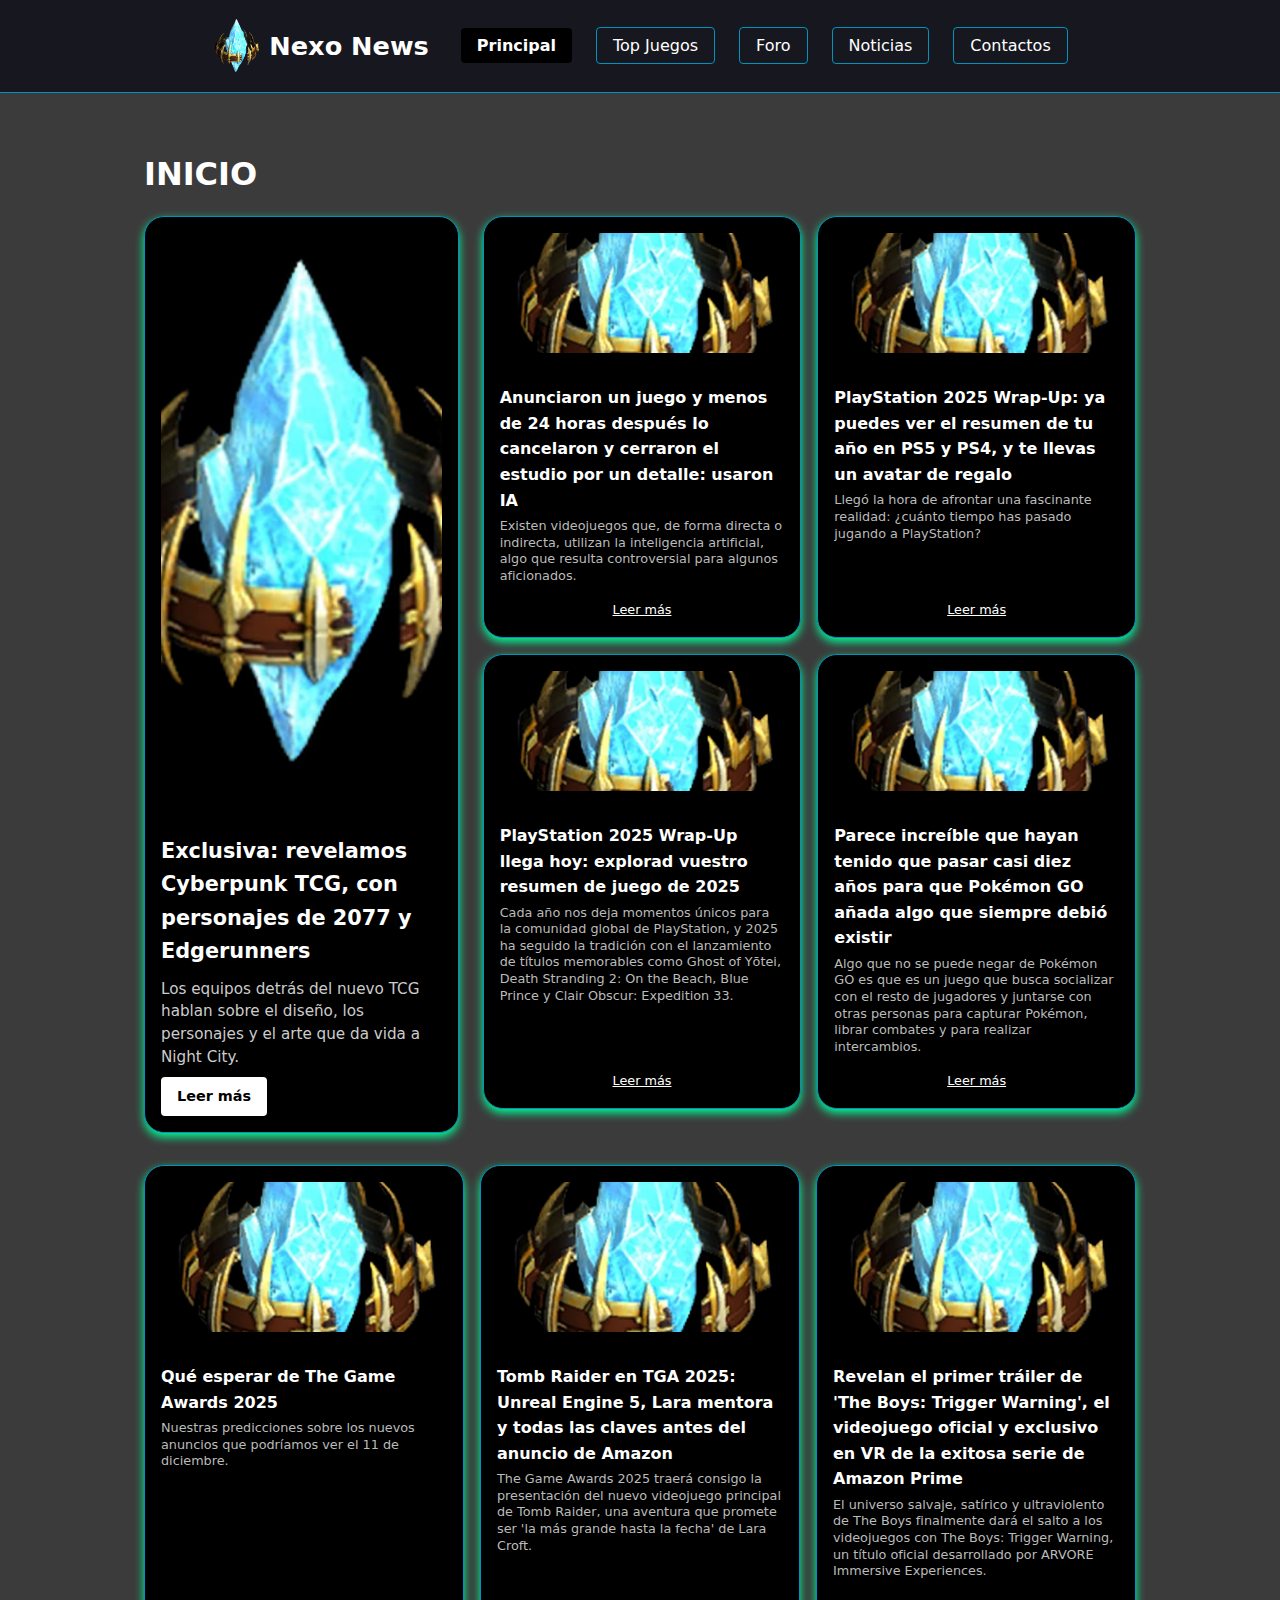
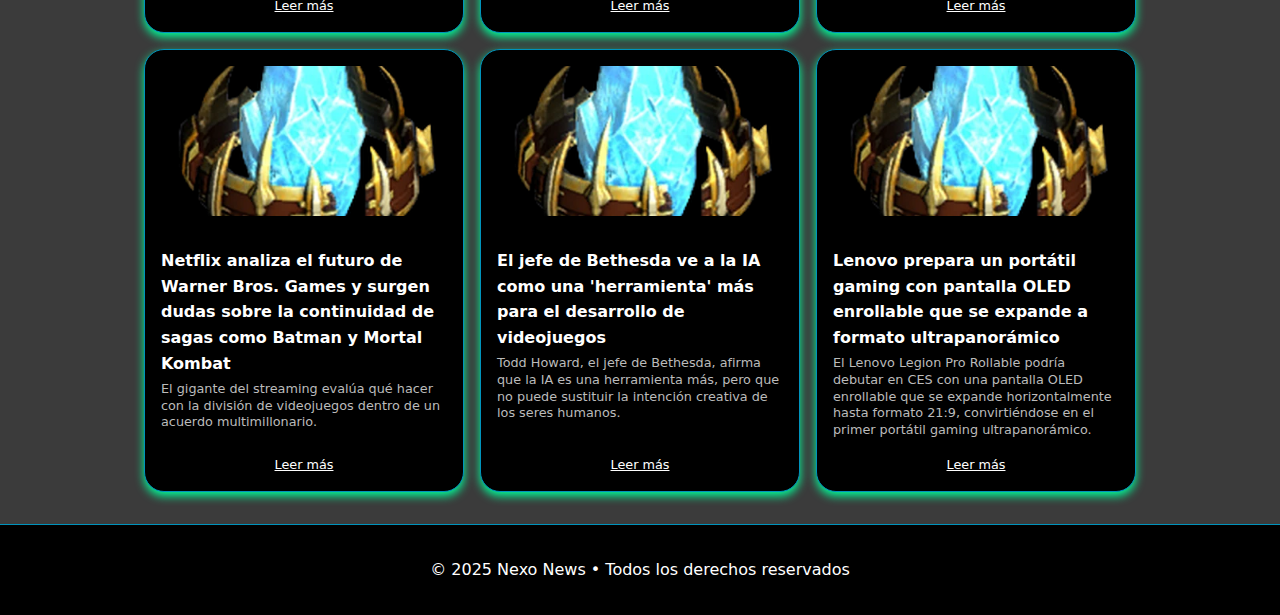
<file: index.html>
<!DOCTYPE html>
<html lang="es">
<head>
  <meta charset="UTF-8" />
  <meta name="viewport" content="width=device-width, initial-scale=1.0" />
  <meta name="author" content="Julio Mateo Bustillos Serrano" />
  <meta name="keywords" content="univalle, noticias, videojuegos" />
  <link rel="icon" type="image/png" href="imagenes/Pylon.png" />
  <link rel="stylesheet" href="css/estilos.css" />
  <title>Nexo News — Principal</title>
</head>
<body>
  <header>
    <a href="index.html" style="text-decoration: none;">
      <div class="logo">
        <img src="imagenes/Pylon.png" alt="Logo Nexo News">
        <span>Nexo News</span>
      </div>
    </a>
    <button class="menu-hamburguesa" aria-label="Menú de navegación">☰</button>
    <nav id="menu-principal">
        <ul>
          <li><a href="index.html" class="activo">Principal</a></li>
          <li><a href="top-juegos.html">Top Juegos</a></li>
          <li><a href="foro.html">Foro</a></li>
          <li><a href="noticias.html">Noticias</a></li>
          <li><a href="contactos.html">Contactos</a></li>
        </ul>
    </nav>
  </header>

  <main>
    <h1>INICIO</h1>
    <div class="seccion-superior">
      <article id="noticia-principal" class="tarjeta_principal">
        <img id="img-principal" src="imagenes/EldenRing.jpg" alt="Portada: Elden Ring DLC" />
        <h2 id="titulo-principal" class="titulo-tarjeta">Elden Ring: Shadow of the Erdtree ya tiene fecha</h2>
        <p id="descripcion-principal" class="texto-tarjeta">
          El tan esperado DLC de FromSoftware llegará el 21 de junio con nuevas zonas, jefes épicos y armas legendarias.
        </p>
        <a id="enlace-principal" href="https://es.bandainamcoent.eu/elden-ring/noticias/elden-ring-shadow-of-the-erdtree-la-expansion-de-elden-ring-llega-en-junio" target="_blank">Leer más</a>
      </article>
      <div id="noticias-secundarias" class="grilla-secundaria">
        <article class="tarjeta">
          <img src="imagenes/BaldursGate3.jpg" alt="Baldur's Gate 3 cooperativo" />
          <h3 class="titulo-tarjeta">Baldur's Gate 3 añade crossplay</h3>
          <p class="texto-tarjeta">Los jugadores de PC, PlayStation y Xbox ahora pueden jugar juntos en modo multijugador.</p>
          <a href="https://vandal.elespanol.com/requisitos/pc/baldurs-gate-3/74185" target="_blank">Ver</a>
        </article>
        <article class="tarjeta">
          <img src="imagenes/STEAM.jpg" alt="Steam récord" />
          <h3 class="titulo-tarjeta">Steam bate récord de usuarios</h3>
          <p class="texto-tarjeta">Más de 30 millones de jugadores conectados simultáneamente durante el lanzamiento de Starfield.</p>
          <a href="https://vandal.elespanol.com/noticia/1350784233/steam-bate-un-nuevo-record-con-416-millones-de-jugadores-simultaneos-y-duplica-su-numero-de-usuarios-en-5-anos/#:~:text=5%20a%C3%B1os%20%2D%20Vandal-,Steam%20bate%20un%20nuevo%20r%C3%A9cord%20con%2041%2C6%20millones%20de,imparable%20crecimiento%20de%20la%20plataforma." target="_blank">Ver</a>
        </article>
        <article class="tarjeta">
          <img src="imagenes/Cyberpunk2.jpg" alt="Cyberpunk 2078" />
          <h3 class="titulo-tarjeta">CD Projekt anuncia Cyberpunk 2078</h3>
          <p class="texto-tarjeta">La secuela de Cyberpunk 2077 se desarrollará en una ciudad completamente nueva.</p>
          <a href="" target="_blank">Ver</a>
        </article>
        <article class="tarjeta">
          <img src="imagenes/Asus-ROG-Xbox.jpg" alt="Xbox nueva consola" />
          <h3 class="titulo-tarjeta">Xbox confirma nueva consola para 2026</h3>
          <p class="texto-tarjeta">Microsoft adelanta planes para la siguiente generación de hardware con foco en IA.</p>
          <a href="https://vandal.elespanol.com/noticia/1350785385/buenas-y-malas-noticias-para-cyberpunk-2-cd-projekt-admite-que-va-para-largo-pero-sera-ambicioso/" target="_blank">Ver</a>
        </article>
      </div>
    </div>

    <div id="noticias-inferiores" class="grilla-inferior">
      <article class="tarjeta">
        <img src="imagenes/GTA6.jpg" alt="GTA 6 tráiler" />
        <h3 class="titulo-tarjeta">GTA 6: Rockstar lanza nuevo tráiler</h3>
        <p class="texto-tarjeta">Vice City se muestra en todo su esplendor con tecnología gráfica de nueva generación.</p>
        <a href="https://youtu.be/QiIebY4wmWg?si=J7f1rZeODQeU5Il3" target="_blank">Leer</a>
      </article>
      <article class="tarjeta">
        <img src="imagenes/StateofPlay.jpg" alt="PlayStation State of Play" />
        <h3 class="titulo-tarjeta">PlayStation: State of Play en mayo</h3>
        <p class="texto-tarjeta">Se esperan novedades de Marvel’s Wolverine, FF7 Rebirth y más exclusivos.</p>
        <a href="https://www.playstation.com/en-us/state-of-play/" target="_blank">Leer</a>
      </article>
      <article class="tarjeta">
        <img src="imagenes/nintendo.jpg" alt="Nintendo Switch 2" />
        <h3 class="titulo-tarjeta">Nintendo Switch 2: filtradas especificaciones</h3>
        <p class="texto-tarjeta">Nueva consola con pantalla OLED mejorada y compatibilidad total con juegos antiguos.</p>
        <a href="https://www.nintendo.com/es-es/Hardware/Nintendo-Switch-2/Caracteristicas/Nintendo-Switch-2-Caracteristicas-2785300.html?srsltid=AfmBOooqZiIPX_4tDs1UtbGMqbfsR8CwlC3UeiirR2bpc7CqwFh1Vss-" target="_blank">Leer</a>
      </article>
    </div>
  </main>

  <footer>
    <p>&copy; 2025 Nexo News • Todos los derechos reservados</p>
  </footer>

  <script src="scripts/scripts.js"></script>
</body>
</html>
</file>
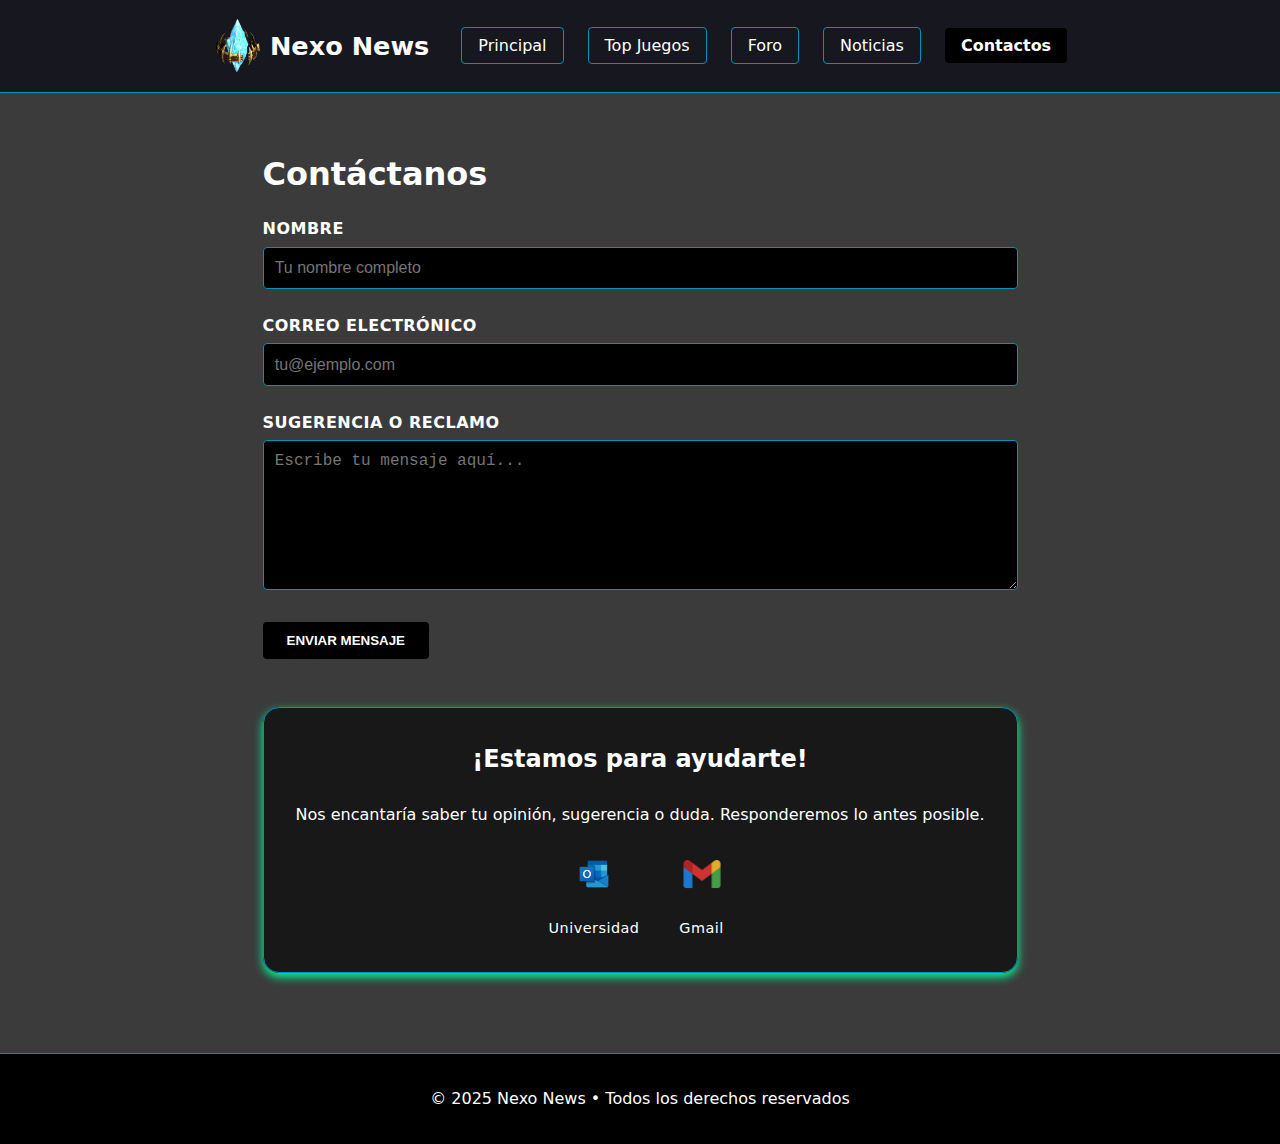
<file: contactos.html>
<!DOCTYPE html>
<html lang="es">
<head>
    <meta charset="UTF-8">
    <meta name="viewport" content="width=device-width, initial-scale=1.0">
    <meta name="author" content="Julio Mateo Bustillos Serrano">
    <meta name="keywords" content="univalle,noticias, videojuegos">
    <link rel="icon" type="image/png" href="imagenes/Pylon.png"> 
    <link rel="stylesheet" href="css/estilos.css">
    <title>NexoContactos</title>
</head>
<body>
    <header>
        <div class="logo">
            <img src="imagenes/Pylon.png" alt="Logo Nexo News">
            <span>Nexo News</span>
        </div>
        <button class="menu-hamburguesa">☰</button>
        <nav id="menu-principal">
            <ul>
            <li><a href="principal.html">Principal</a></li>
            <li><a href="top-juegos.html">Top Juegos</a></li>
            <li><a href="foro.html">Foro</a></li>
            <li><a href="noticias.html">Noticias</a></li>
            <li><a href="contactos.html" class="activo">Contactos</a></li>
            </ul>
        </nav>
    </header>

    <main class="pagina-contactos">
        <h1>Contáctanos</h1>
        <form class="formulario-contacto">
            <div class="campo">
                <label for="nombre">Nombre</label>
                <input type="text" id="nombre" placeholder="Tu nombre completo" />
            </div>
            <div class="campo">
                <label for="correo">Correo electrónico</label>
                <input type="email" id="correo" placeholder="tu@ejemplo.com" />
            </div>
            <div class="campo">
                <label for="mensaje">Sugerencia o reclamo</label>
                <textarea id="mensaje" placeholder="Escribe tu mensaje aquí..."></textarea>
            </div>
            <button type="submit" class="boton">Enviar mensaje</button>
        </form>
        <section class="contacto-alternativo">
        <h2>¡Estamos para ayudarte!</h2>
        <p>Nos encantaría saber tu opinión, sugerencia o duda. Responderemos lo antes posible.</p>
            <div class="enlaces-logos">
                <a href="mailto:bsj2031380@est.univalle.edu" class="logo-link">
                <img src="imagenes/Outlook.png" alt="Correo Universidad">
                <span>Universidad</span>
                </a>
                <a href="mailto:goemon043@gmail.com" class="logo-link">
                <img src="imagenes/gmail.png" alt="Correo gmail">
                <span>Gmail</span>
                </a>
            </div>
        </section>
        
    </main>
        <footer>
        <p>&copy; 2025 Nexo News • Todos los derechos reservados</p>
    </footer>
    <script src="scripts/scripts.js"></script>
</body>
</html>
</file>
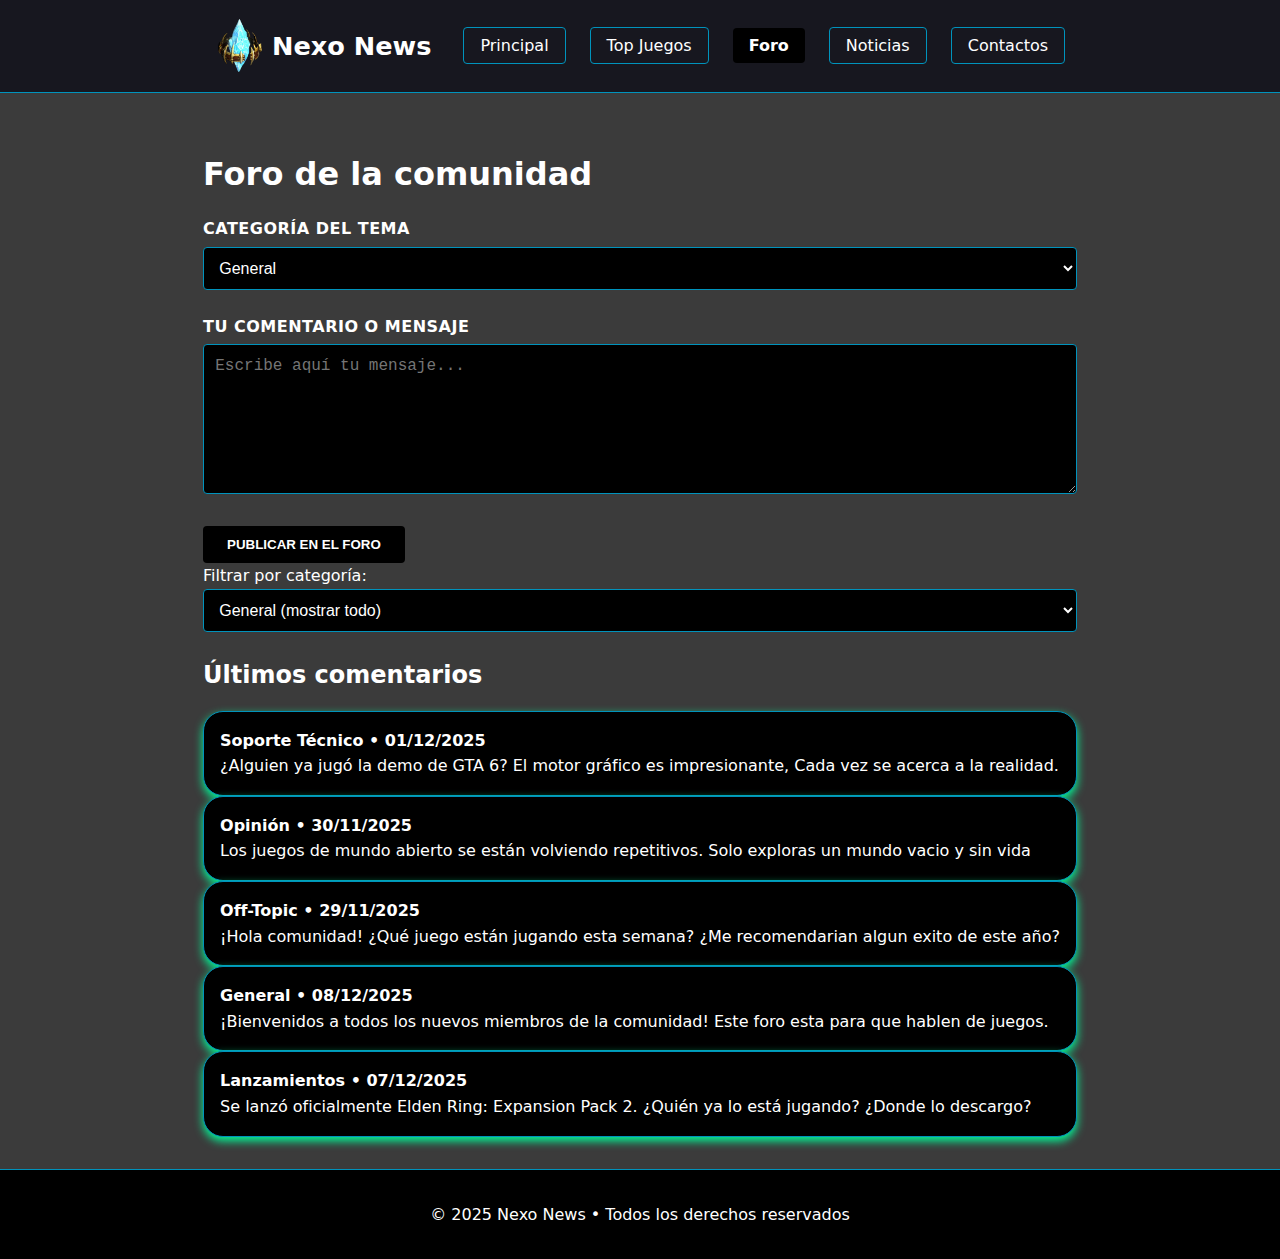
<file: foro.html>
<!DOCTYPE html>
<html lang="es">
<head>
  <meta charset="UTF-8">
  <meta name="viewport" content="width=device-width, initial-scale=1.0">
  <meta name="author" content="Julio Mateo Bustillos Serrano">
  <meta name="keywords" content="univalle,noticias, videojuegos">
  <link rel="icon" type="image/png" href="imagenes/Pylon.png">
  <link rel="stylesheet" href="css/estilos.css">
  <title>NexoForo</title>
</head>
<body>
    <header>
        <a href="index.html" style="text-decoration: none;">
          <div class="logo">
            <img src="imagenes/Pylon.png" alt="Logo Nexo News">
            <span>Nexo News</span>
          </div>
        </a>
        <button class="menu-hamburguesa">☰</button>
        <nav id="menu-principal">
            <ul>
            <li><a href="index.html">Principal</a></li>
            <li><a href="top-juegos.html">Top Juegos</a></li>
            <li><a href="foro.html" class="activo">Foro</a></li>
            <li><a href="noticias.html">Noticias</a></li>
            <li><a href="contactos.html">Contactos</a></li>
            </ul>
        </nav>
    </header>

  <main>
    <h1>Foro de la comunidad</h1>
    <form id="formulario-foro">
      <div class="campo">
        <label for="categoria">Categoría del tema</label>
        <select id="categoria" class="select-foro">
          <option value="general">General</option>
          <option value="lanzamientos">Lanzamientos</option>
          <option value="opinion">Opinión</option>
          <option value="soporte">Soporte Técnico</option>
          <option value="offtopic">Off-Topic</option>
        </select>
      </div>

      <div class="campo">
        <label for="comentario">Tu comentario o mensaje</label>
        <textarea id="comentario" placeholder="Escribe aquí tu mensaje..."></textarea>
      </div>

      <button type="submit" class="boton boton-blanco">Publicar en el foro</button>
    </form>
    <div class="contenedor-foro">
    <div class="filtro-foro">
      <label for="filtro-categoria">Filtrar por categoría:</label>
      <select id="filtro-categoria" class="select-foro">
        <option value="general">General (mostrar todo)</option>
        <option value="lanzamientos">Lanzamientos</option>
        <option value="opinion">Opinión</option>
        <option value="soporte">Soporte Técnico</option>
        <option value="offtopic">Off-Topic</option>
      </select>
    </div>

    <h2>Últimos comentarios</h2>
    <section class="grilla-foro">
      <article class="tarjeta" data-categoria="soporte">
        <p><strong>Soporte Técnico • 01/12/2025</strong><br>¿Alguien ya jugó la demo de GTA 6? El motor gráfico es impresionante, Cada vez se acerca a la realidad.</p>
      </article>
      <article class="tarjeta" data-categoria="opinion">
        <p><strong>Opinión • 30/11/2025</strong><br>Los juegos de mundo abierto se están volviendo repetitivos. Solo exploras un mundo vacio y sin vida</p>
      </article>
      <article class="tarjeta" data-categoria="offtopic">
        <p><strong>Off-Topic • 29/11/2025</strong><br>¡Hola comunidad! ¿Qué juego están jugando esta semana? ¿Me recomendarian algun exito de este año?</p>
      </article>
      <article class="tarjeta" data-categoria="general">
        <p><strong>General • 08/12/2025</strong><br>¡Bienvenidos a todos los nuevos miembros de la comunidad! Este foro esta para que hablen de juegos.</p>
      </article>
      <article class="tarjeta" data-categoria="lanzamientos">
        <p><strong>Lanzamientos • 07/12/2025</strong><br>Se lanzó oficialmente Elden Ring: Expansion Pack 2. ¿Quién ya lo está jugando? ¿Donde lo descargo?</p>
      </article>
    </section>
    </div>
  </main>

  <footer>
    <p>&copy; 2025 Nexo News • Todos los derechos reservados</p>
  </footer>
  <script src="scripts/scripts.js"></script>
</body>
</html>
</file>
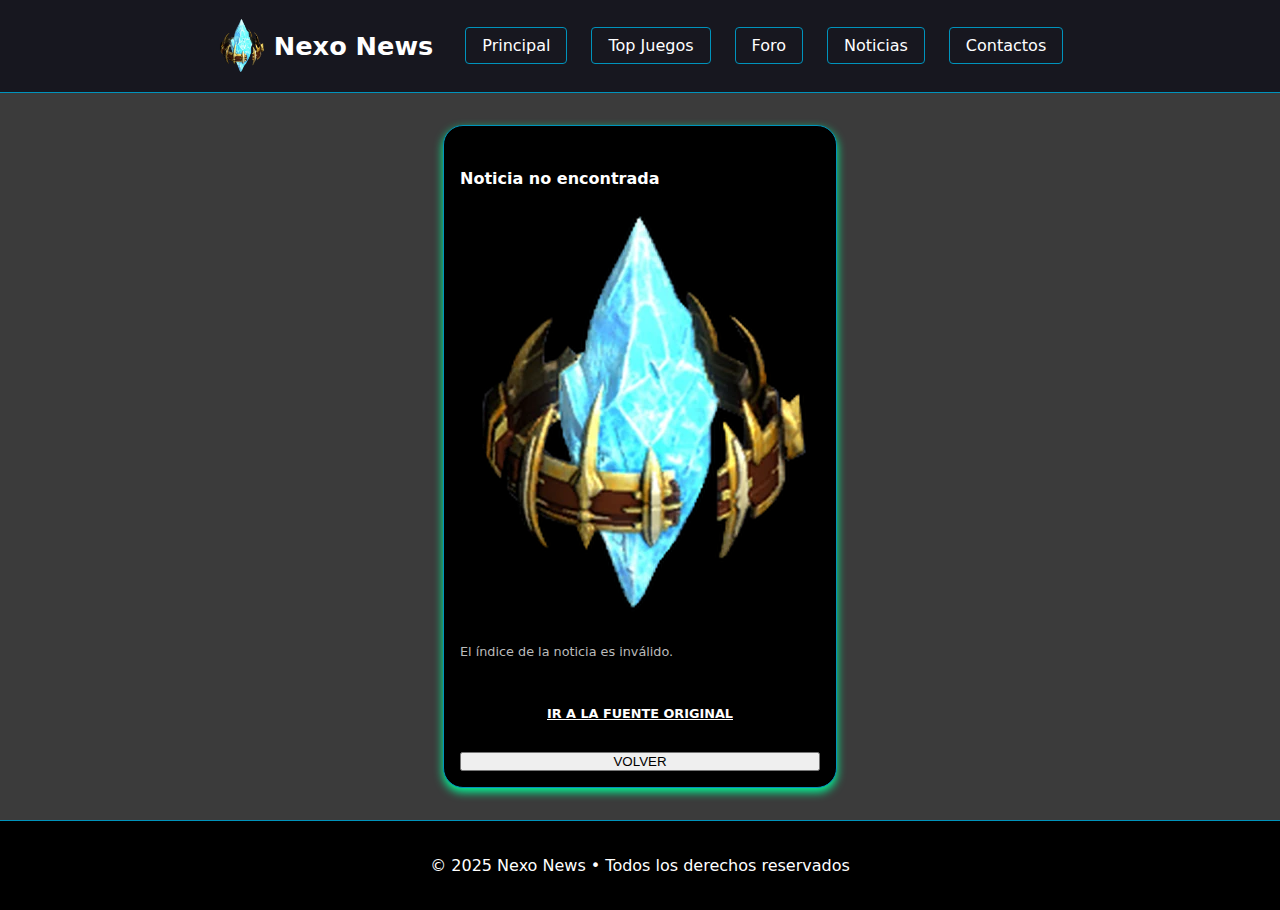
<file: leer-mas.html>
<!DOCTYPE html>
<html lang="en">
<head>
    <meta charset="UTF-8">
    <meta name="viewport" content="width=device-width, initial-scale=1.0">
    <meta name="author" content="Julio Mateo Bustillos Serrano">
    <meta name="keywords" content="univalle,noticias, videojuegos">
    <link rel="icon" type="image/png" href="imagenes/Pylon.png">
    <link rel="stylesheet" href="css/estilos.css">
    <title>NexoLeerMas</title>
</head>
<body>
  <header>
    <a href="index.html" style="text-decoration: none;">
        <div class="logo">
        <img src="imagenes/Pylon.png" alt="Logo Nexo News">
        <span>Nexo News</span>
        </div>
        </a>
    <button class="menu-hamburguesa" aria-label="Menú de navegación">☰</button>
    <nav id="menu-principal">
      <ul>
        <li><a href="index.html">Principal</a></li>
        <li><a href="top-juegos.html">Top Juegos</a></li>
        <li><a href="foro.html">Foro</a></li>
        <li><a href="noticias.html">Noticias</a></li>
        <li><a href="contactos.html">Contactos</a></li>
      </ul>
    </nav>
  </header>

  <main id="contenido-noticia">
    <article class="tarjeta tarjeta-ampliada">
      <h1 id="titulo-noticia" class="titulo-tarjeta"></h1>
      <img id="img-noticia" src="" alt="Imagen de la noticia" onerror="this.src='imagenes/Pylon.png'" />
      <div id="contenido-completo" class="texto-tarjeta"></div>
      <a id="enlace-original" href="#" target="_blank" class="boton" style="margin-top: 1.5rem; display: inline-block;">
        Ir a la fuente original
      </a>
      <button  onclick="history.back()" class="boton-blanco" style="margin-top: 1rem;">VOLVER</button>
    </article>
  </main>

  <footer>
    <p>&copy; 2025 Nexo News • Todos los derechos reservados</p>
  </footer>

  <script src="scripts/scripts.js"></script>
</body>
</html>
</file>
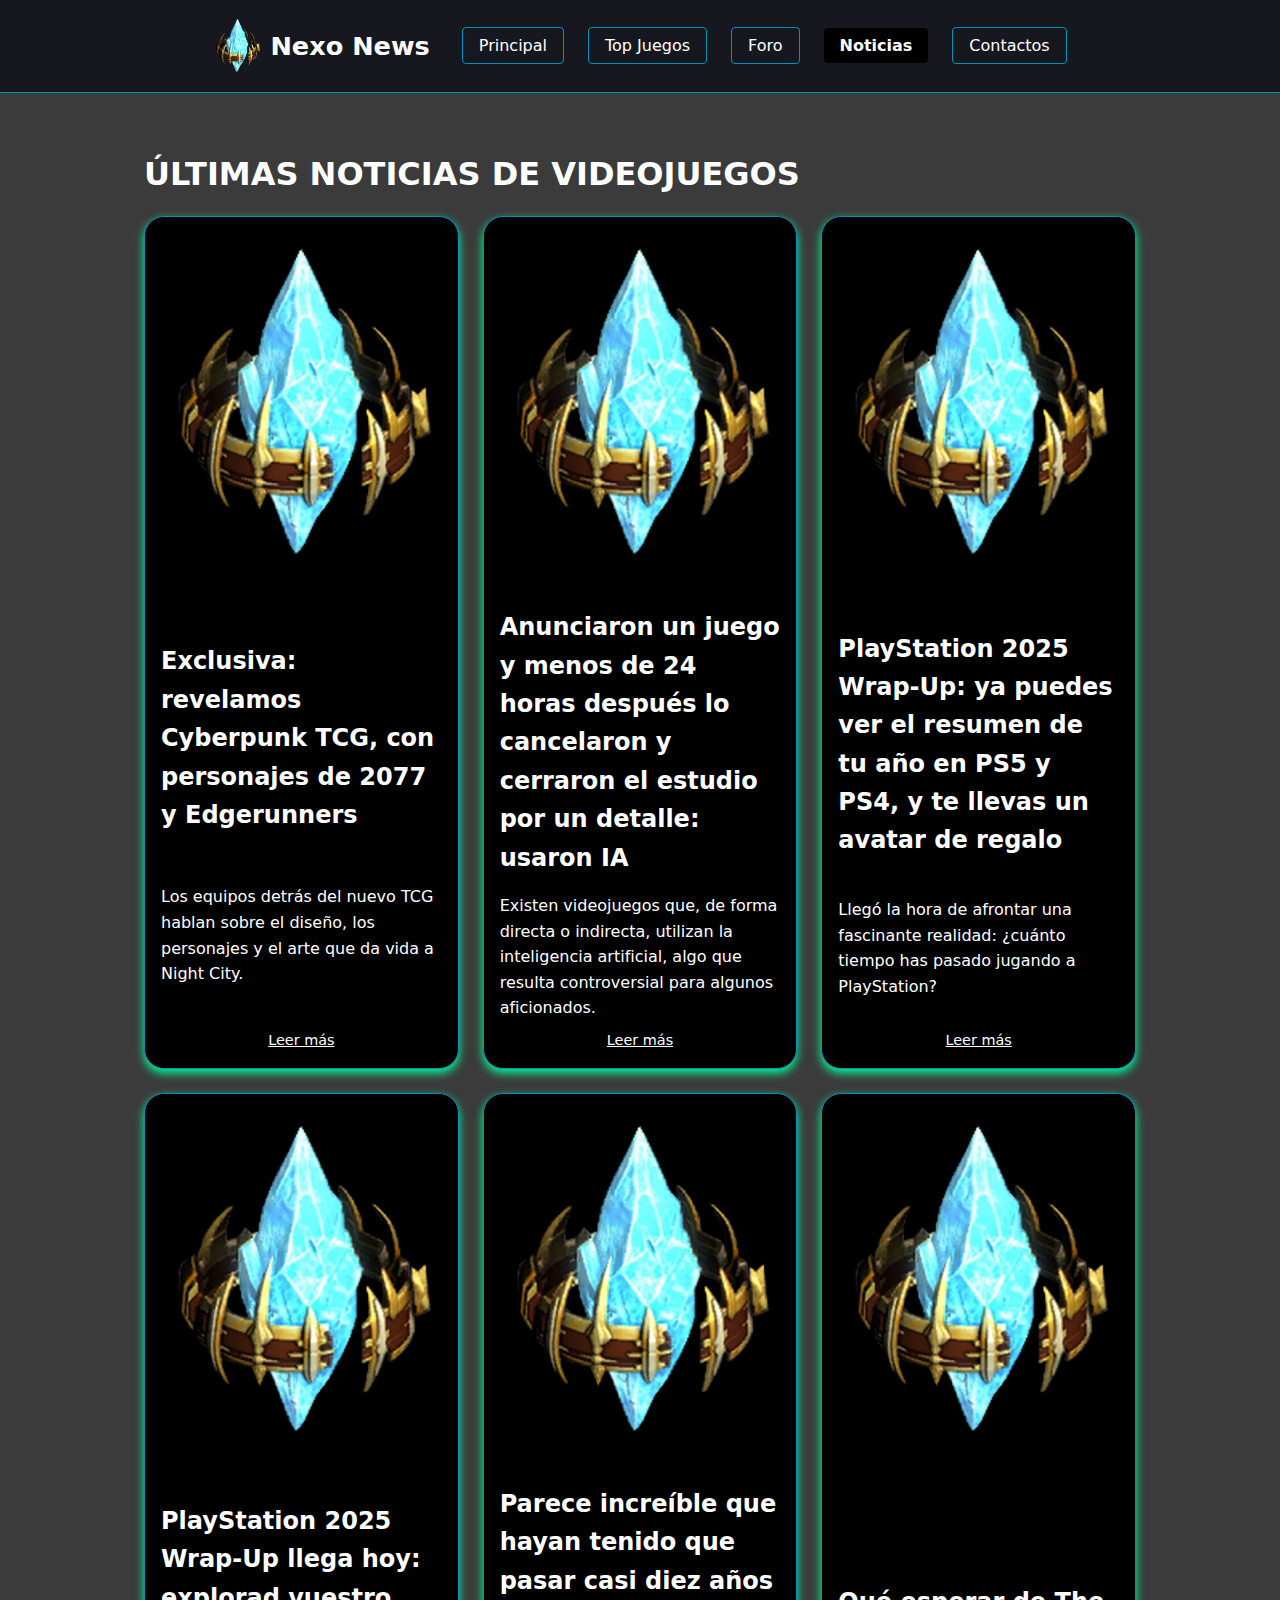
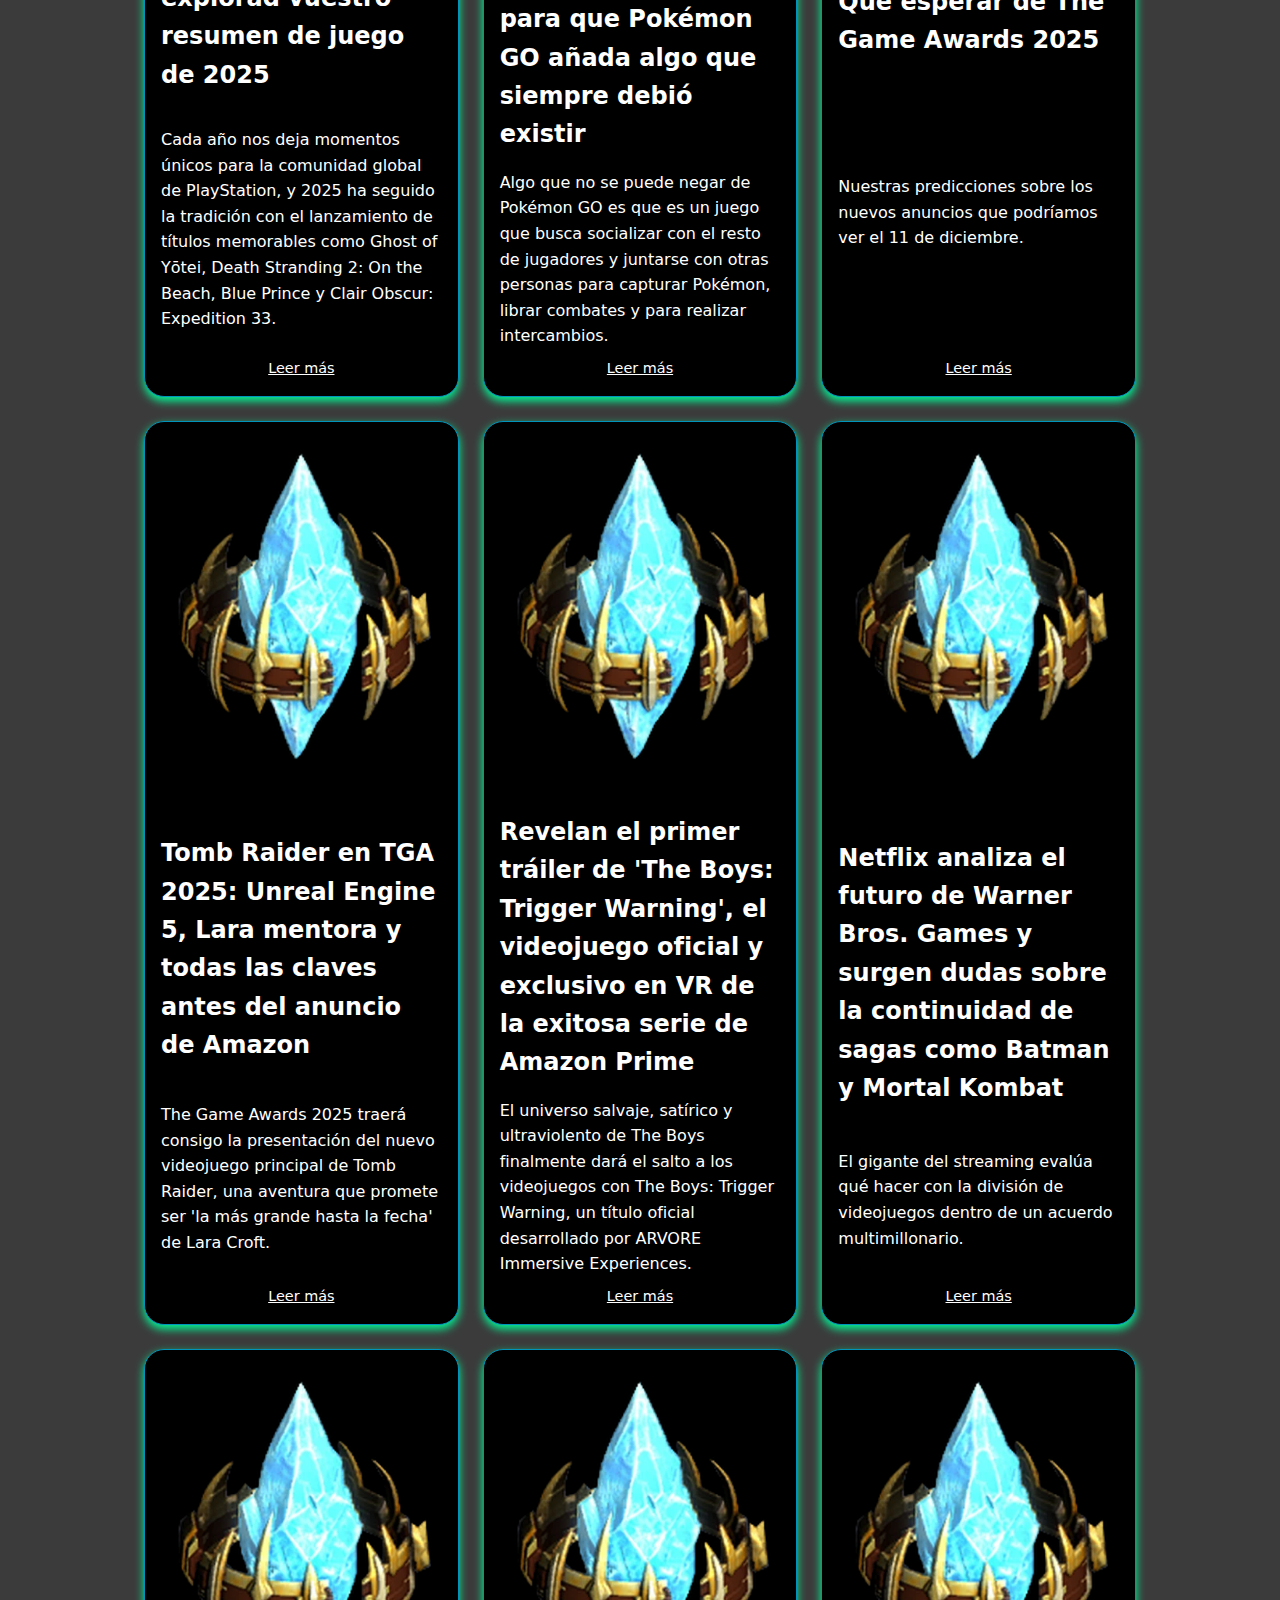
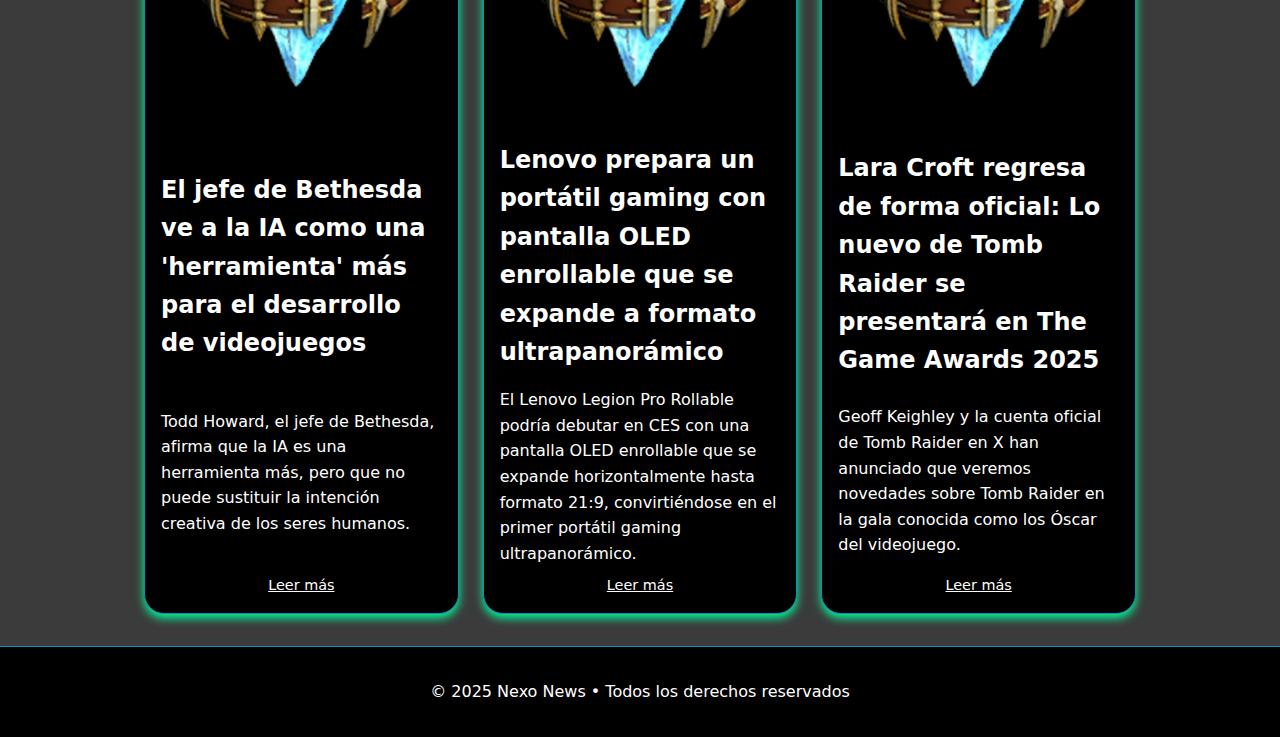
<file: noticias.html>
<!DOCTYPE html>
<html lang="es">
<head>
    <meta charset="UTF-8">
    <meta name="viewport" content="width=device-width, initial-scale=1.0">
    <meta name="author" content="Julio Mateo Bustillos Serrano">
    <meta name="keywords" content="univalle,noticias, videojuegos">
    <link rel="icon" type="image/png" href="imagenes/Pylon.png"> 
    <link rel="stylesheet" href="css/estilos.css">
    <title>NexoNoticias</title>
</head>
<body>
  <header>
        <div class="logo">
            <img src="imagenes/Pylon.png" alt="Logo Nexo News">
            <span>Nexo News</span>
        </div>
        <button class="menu-hamburguesa">☰</button>
        <nav id="menu-principal">
            <ul>
            <li><a href="principal.html">Principal</a></li>
            <li><a href="top-juegos.html">Top Juegos</a></li>
            <li><a href="foro.html">Foro</a></li>
            <li><a href="noticias.html" class="activo">Noticias</a></li>
            <li><a href="contactos.html">Contactos</a></li>
            </ul>
        </nav>
  </header>

    <main>
        <h1>ÚLTIMAS NOTICIAS DE VIDEOJUEGOS</h1>
        <div id="contenedor-noticias" class="grilla">
            <article class="tarjeta">
            <img src="imagenes/Cyberpunk2.jpg" alt="Cyberpunk 2 se retrasa">
            <h2>Cyberpunk 2 se retrasa hasta 2027</h2>
            <p>CD Projekt Red anunció un nuevo retraso para su esperada secuela...</p>
            <a href="https://ejemplo.com/noticia1" target="_blank">Leer más</a>
            </article>
            <article class="tarjeta">
            <img src="imagenes/EldenRing.jpg" alt="Nuevo DLC de Elden Ring">
            <h2>Llega Shadow of the Erdtree, el gran DLC de Elden Ring</h2>
            <p>FromSoftware reveló fecha de lanzamiento y tráiler gameplay...</p>
            <a href="https://ejemplo.com/noticia2" target="_blank">Leer más</a>
            </article>
            <article class="tarjeta">
            <img src="imagenes/Asus-ROG-Xbox.jpg" alt="Xbox anuncia nueva consola">
            <h2>Xbox confirma nueva consola para 2026</h2>
            <p>Microsoft adelantó planes para su próxima generación de hardware...</p>
            <a href="https://ejemplo.com/noticia3" target="_blank">Leer más</a>
            </article>
        </div>
    </main>

    <footer>
        <p>&copy; 2025 Nexo News • Todos los derechos reservados</p>
    </footer>
    <script src="scripts/scripts.js"></script>
</body>
</html>
</file>
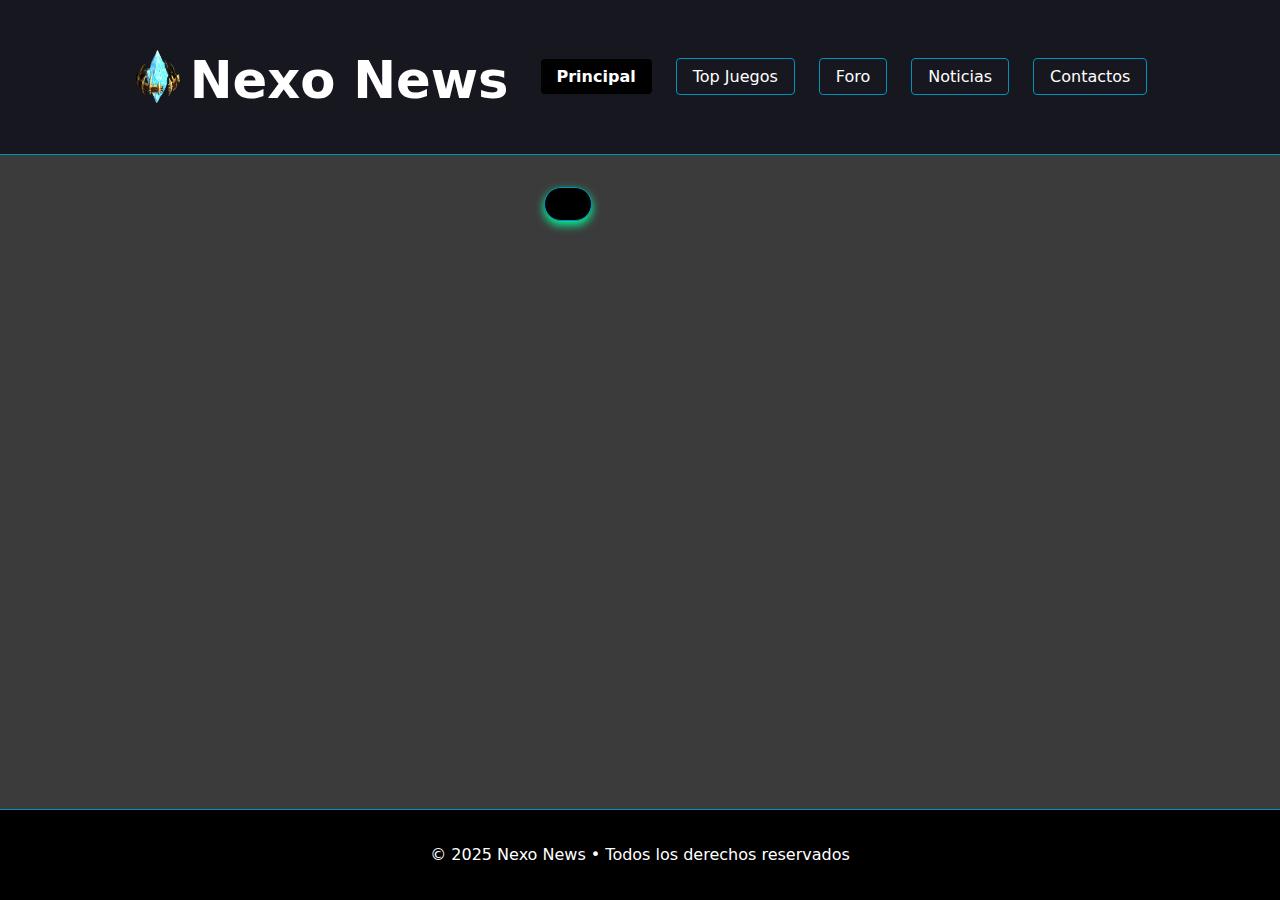
<file: principal.html>
<!DOCTYPE html>
<html lang="es">
<head>
    <meta charset="UTF-8">
    <meta name="viewport" content="width=device-width, initial-scale=1.0">
    <meta name="author" content="Julio Mateo Bustillos Serrano">
    <meta name="keywords" content="univalle,noticias, videojuegos">
    <link rel="icon" type="icon" href="imagenes/Pylon.png"> 
    <link rel="stylesheet" href="css/estilos.css">
    <title>Nexo News</title>
</head>
<body>
    <header>
        <div class="logo">
            <img src="imagenes/Pylon.png" alt="Logo Nexo News">
            <h1><span>Nexo News</span></h1>
        </div>
        <nav>
            <ul>
                <li><a href="principal.html" class="activo">Principal</a></li>
                <li><a href="top-juegos.html">Top Juegos</a></li>
                <li><a href="foro.html">Foro</a></li>
                <li><a href="noticias.html">Noticias</a></li>
                <li><a href="contactos.html">Contactos</a></li>
            </ul>
        </nav>
    </header>

    <main>
        <section class="grilla">
            <article id="noticia-destacada" class="tarjeta">
            </article>
            <div id="noticias-secundarias" class="grilla">
            </div>
        </section>
    </main>

    <footer>
        <p>© 2025 Nexo News • Todos los derechos reservados</p>
    </footer>
</body>
</html>
</file>
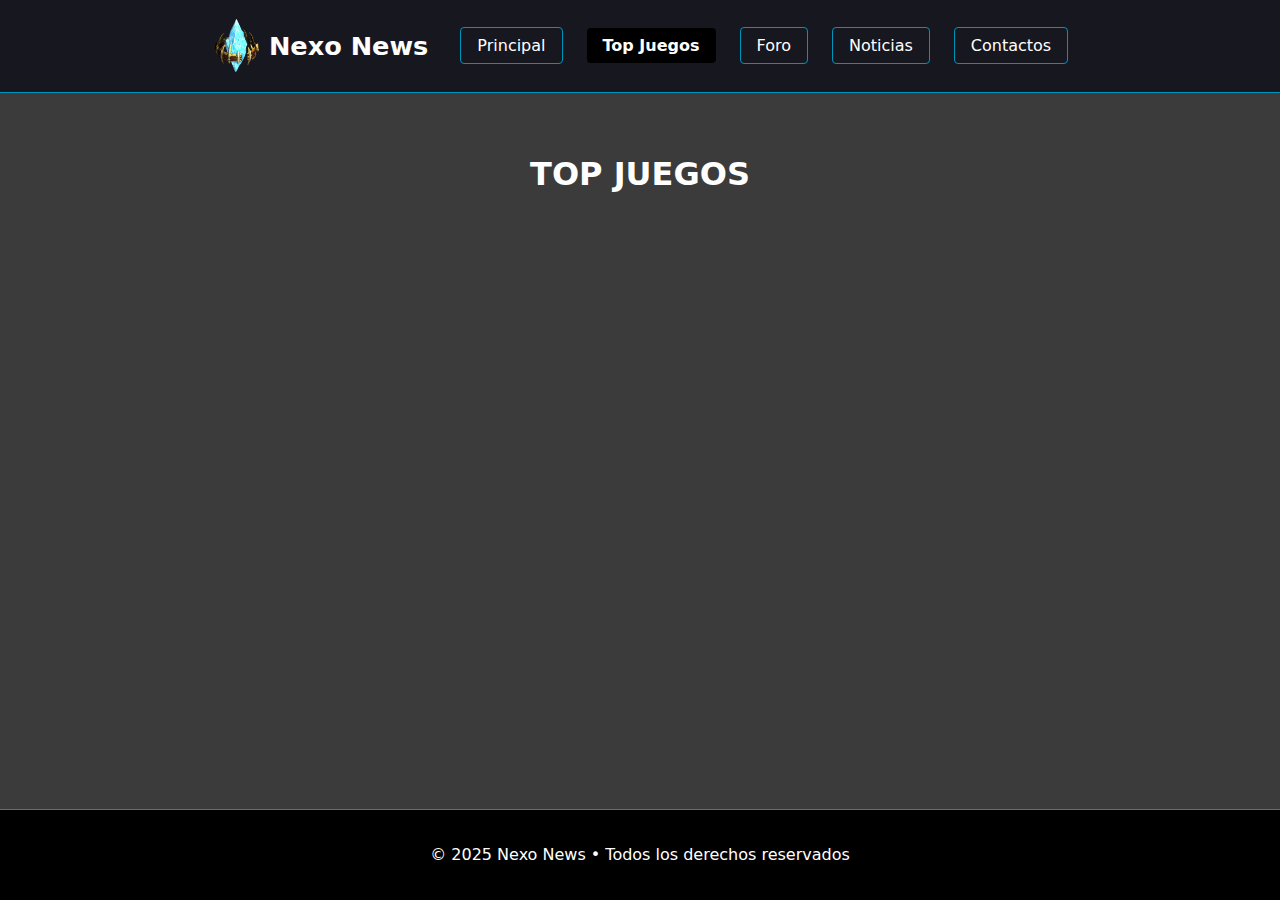
<file: top-juegos.html>
<!DOCTYPE html>
<html lang="es">
<head>
    <meta charset="UTF-8">
    <meta name="viewport" content="width=device-width, initial-scale=1.0">
    <meta name="author" content="Julio Mateo Bustillos Serrano">
    <meta name="keywords" content="univalle,noticias, videojuegos">
    <link rel="icon" type="icon" href="imagenes/Pylon.png"> 
    <link rel="stylesheet" href="css/estilos.css">
    <title>NexoJuegos</title>
</head>
<body>
    <header>
        <div class="logo">
            <img src="imagenes/Pylon.png" alt="Logo Nexo News">
            <span>Nexo News</span>
        </div>
        <nav>
            <ul>
                <li><a href="principal.html">Principal</a></li>
                <li><a href="top-juegos.html" class="activo">Top Juegos</a></li>
                <li><a href="foro.html">Foro</a></li>
                <li><a href="noticias.html">Noticias</a></li>
                <li><a href="contactos.html">Contactos</a></li>
            </ul>
        </nav>
    </header>

    <main>
        <h1>TOP JUEGOS</h1>
        <div id="contenedor-juegos" class="grilla">
        </div>
    </main>

    <footer>
        <p>© 2025 Nexo News • Todos los derechos reservados</p>
    </footer>
    <script src="scripts/scripts.js"></script>
</body>
</html>
</file>
<file: css/estilos.css>
* {
  margin: 0;
  padding: 0;
  box-sizing: border-box;
}

:root {
  --color-fondo: rgb(59, 59, 59);
  --color-texto: rgb(255, 255, 255);
  --color-primario: rgb(255, 255, 255);
  --color-secundario: rgb(102, 102, 102);
  --color-borde: rgb(0, 147, 188);
  --sombra: 0px 4px 10px rgb(0, 255, 153);
  --color-contenido: rgb(0, 0, 0);
}

body {
  font-family: system-ui, -apple-system, sans-serif;
  line-height: 1.6;
  color: var(--color-texto);
  background-color: var(--color-fondo);
  display: flex;
  flex-direction: column;
  min-height: 100vh;
}

/* ————— HEADER ————— */
header {
  display: flex;
  justify-content: center;
  align-items: center;
  gap: 2rem;
  padding: 1rem;
  background: rgb(23, 23, 31);
  border-bottom: 1px solid var(--color-borde);
  position: sticky;
  top: 0;
  z-index: 100;
}

.logo {
  display: flex;
  align-items: center;
  gap: 0.5rem;
  font-size: 1.6rem;
  font-weight: bold;
  color: var(--color-primario);
  white-space: nowrap;
}

.logo img {
  height: 60px;
  width: auto;
  object-fit: contain;
}

nav ul {
  list-style: none;
  display: flex;
  flex-wrap: wrap;
  gap: 1.5rem;
  margin: 0;
  padding: 0;
}

nav a {
  text-decoration: none;
  color: var(--color-texto);
  padding: 0.5rem 1rem;
  border: 1px solid var(--color-borde);
  border-radius: 4px;
  transition: all 0.2s;
}

nav a.activo {
  background: var(--color-contenido);
  color: var(--color-primario);
  border: none;
  font-weight: bold;
}

/* ————— MENÚ HAMBURGUESA ————— */
.menu-hamburguesa {
  display: none;
  background: none;
  border: none;
  color: var(--color-primario);
  font-size: 1.5rem;
  cursor: pointer;
  padding: 0.5rem;
  border-radius: 4px;
}

/* ————— MAIN ————— */
main {
  max-width: 80%;
  margin: 2rem auto;
  padding: 0 1rem;
  flex: 1;
}

h1, h2, h3 {
  margin: 1.5rem 0 1rem;
  font-weight: bold;
}

/* ————— FORMULARIOS ————— */
.campo {
  margin-bottom: 1.5rem;
}

.campo label {
  display: block;
  margin-bottom: 0.3rem;
  font-weight: bold;
  text-transform: uppercase;
  letter-spacing: 0.5px;
}

/* Unificar estilos de inputs, textarea, selects */
.campo input,
.campo textarea,
.select-foro {
  width: 100%;
  padding: 0.7rem;
  border: 1px solid var(--color-borde);
  border-radius: 4px;
  background: var(--color-contenido);
  color: var(--color-primario);
  font-size: 1rem;
}

.campo textarea {
  min-height: 150px;
  resize: vertical;
}

.select-foro {
  cursor: pointer;
}

.select-foro:focus,
.campo input:focus,
.campo textarea:focus {
  outline: none;
  border-color: rgb(0, 255, 153);
}

.boton {
  background: var(--color-contenido);
  color: var(--color-primario);
  border: none;
  padding: 0.7rem 1.5rem;
  border-radius: 4px;
  cursor: pointer;
  font-weight: bold;
  text-transform: uppercase;
  transition: background 0.2s;
}

.boton:hover {
  background: var(--color-primario);
  color: var(--color-contenido);
}

.boton.jugar {
  width: 100%;
  max-width: 80px;
  margin: 0 auto;
  padding: 0.5rem 1rem;
  transition: transform 0.3s ease, background 0.3s ease;
}

.boton.jugar:hover {
  background-color: rgb(0, 255, 153);
  transform: scale(1.1);
}

/* ————— TARJETAS ————— */
/* Unificar todos los estilos de tarjetas */
.tarjeta,
.tarjeta-juego,
.tarjeta_principal {
  padding: 1rem;
  border: 1px solid var(--color-borde);
  background-color: var(--color-contenido);
  box-shadow: var(--sombra);
  border-radius: 20px;
  display: flex;
  flex-direction: column;
  justify-content: space-between;
  transition: transform 0.3s ease, box-shadow 0.3s ease;
}

.tarjeta:hover,
.tarjeta-juego:hover,
.tarjeta_principal:hover {
  transform: scale(1.03);
}

/* Imágenes en tarjetas */
.tarjeta img,
.tarjeta-juego img,
.tarjeta_principal img,
.grilla-secundaria .tarjeta img,
.grilla-inferior .tarjeta img {
  width: 100%;
  height: auto;
  object-fit: cover;
  border-radius: 10px;
  margin-bottom: 0.5rem;
}

/* Alturas específicas */
.grilla-secundaria .tarjeta img { height: 120px; }
.grilla-inferior .tarjeta img { height: 150px; }
.tarjeta-juego img { height: 180px; }
.tarjeta_principal img {
  height: 100%;
  margin-bottom: 0.8rem;
  border-radius: 4px;
}

.info-juego {
  font-size: 0.9rem;
  margin-bottom: 0.75rem;
  line-height: 1.4;
}

.titulo-tarjeta {
  font-size: 1rem;
  margin-bottom: 0.3rem;
  color: var(--color-primario);
  text-align: left;
}

.texto-tarjeta {
  font-size: 0.8rem;
  color: rgb(187, 187, 187);
  line-height: 1.3;
  margin-bottom: 0.5rem;
  text-align: left;
  flex-grow: 1;
}

.tarjeta a,
.grilla-secundaria a,
.grilla-inferior a {
  display: block;
  text-align: center;
  color: var(--color-primario);
  text-decoration: underline;
  font-size: 0.8rem;
  margin-top: 0.5rem;
}

/* ————— NOTICIA PRINCIPAL ————— */
.tarjeta_principal {
  min-height: 300px;
  text-align: center;
}

.tarjeta_principal .titulo-tarjeta {
  font-size: 1.3rem;
  font-weight: bold;
  margin-bottom: 0.6rem;
}

.tarjeta_principal .texto-tarjeta {
  font-size: 0.95rem;
  color: rgb(204, 204, 204);
  line-height: 1.5;
  text-align: left;
}

.tarjeta_principal a {
  align-self: flex-start;
  background: var(--color-primario);
  color: var(--color-contenido);
  padding: 0.5rem 1rem;
  border-radius: 4px;
  font-weight: bold;
  text-decoration: none;
  font-size: 0.9rem;
  transition: background 0.2s;
}

.tarjeta_principal a:hover {
  background: rgb(73, 255, 73);
}

/* ————— GRILLAS ————— */
.grilla {
  display: grid;
  gap: 1.5rem;
  grid-template-columns: 1fr;
}

.seccion-superior {
  display: grid;
  grid-template-columns: 1fr 1fr 1fr;
  gap: 1.5rem;
  margin-bottom: 2rem;
}

.seccion-superior > .tarjeta_principal {
  grid-row: span 2;
  grid-column: 1;
}

.grilla-secundaria {
  grid-column: 2 / 4;
  display: grid;
  grid-template-columns: repeat(2, 1fr);
  gap: 1rem;
}

.grilla-inferior {
  display: grid;
  grid-template-columns: repeat(3, 1fr);
  gap: 1rem;
  margin-top: 1rem;
}

/* ————— CONTACTO ————— */
.contacto-alternativo {
  max-width: 1200px;
  margin: 3rem auto;
  padding: 2rem;
  background: rgba(10, 10, 10, 0.7);
  border: 1px solid var(--color-borde);
  border-radius: 16px;
  box-shadow: var(--sombra);
  text-align: center;
}

.contacto-alternativo h2 {
  margin-top: 0;
  margin-bottom: 1.5rem;
  font-size: 1.5rem;
}

.enlaces-logos {
  display: flex;
  justify-content: center;
  flex-wrap: wrap;
  gap: 2rem;
  margin-top: 1rem;
}

.logo-link {
  display: flex;
  flex-direction: column;
  align-items: center;
  text-decoration: none;
  color: var(--color-primario);
  transition: transform 0.2s ease;
}

.logo-link:hover {
  transform: scale(1.1);
}

.logo-link img {
  width: 60px;
  height: 60px;
  object-fit: contain;
  margin-bottom: 0.5rem;
  filter: brightness(0.9);
  transition: filter 0.2s;
}

.logo-link img:hover {
  filter: brightness(1.2);
}

.logo-link span {
  font-size: 0.9rem;
  margin-top: 0.3rem;
  letter-spacing: 0.5px;
}

/* ————— FOOTER ————— */
footer {
  background: var(--color-contenido);
  border-top: 1px solid var(--color-borde);
  padding: 2rem 1rem;
  text-align: center;
  margin-top: auto;
}

/* ————— RESPONSIVE ————— */
@media (max-width: 850px) {
  .seccion-superior {
    grid-template-columns: 1fr;
    gap: 1rem;
  }

  .seccion-superior > .tarjeta_principal {
    grid-row: auto;
    grid-column: 1;
  }

  .grilla-secundaria,
  .grilla-inferior {
    grid-template-columns: 1fr;
    grid-column: 1;
  }

  header {
    flex-direction: column;
    gap: 1rem;
    align-items: stretch;
  }

  .logo {
    justify-content: center;
  }

  nav ul {
    justify-content: center;
  }

  main {
    max-width: 100%;
    padding: 0 1rem;
  }

  .menu-hamburguesa {
    display: block;
  }

  nav#menu-principal {
    position: absolute;
    top: 100%;
    left: 0;
    right: 0;
    background: rgb(23, 23, 31);
    border-bottom: 1px solid var(--color-borde);
    z-index: 101;
    display: none;
  }

  nav#menu-principal.abierto {
    display: block;
  }

  nav#menu-principal ul {
    flex-direction: column;
    gap: 0;
  }

  nav#menu-principal a {
    display: block;
    padding: 1rem;
    text-align: center;
    border: none;
    border-radius: 0;
  }

  nav#menu-principal a:hover {
    background: rgba(0, 147, 188, 0.2);
  }
}

@media (min-width: 768px) {
  .grilla {
    grid-template-columns: repeat(2, 1fr);
  }
}

@media (min-width: 1024px) {
  .grilla {
    grid-template-columns: repeat(3, 1fr);
  }
}
</file>
